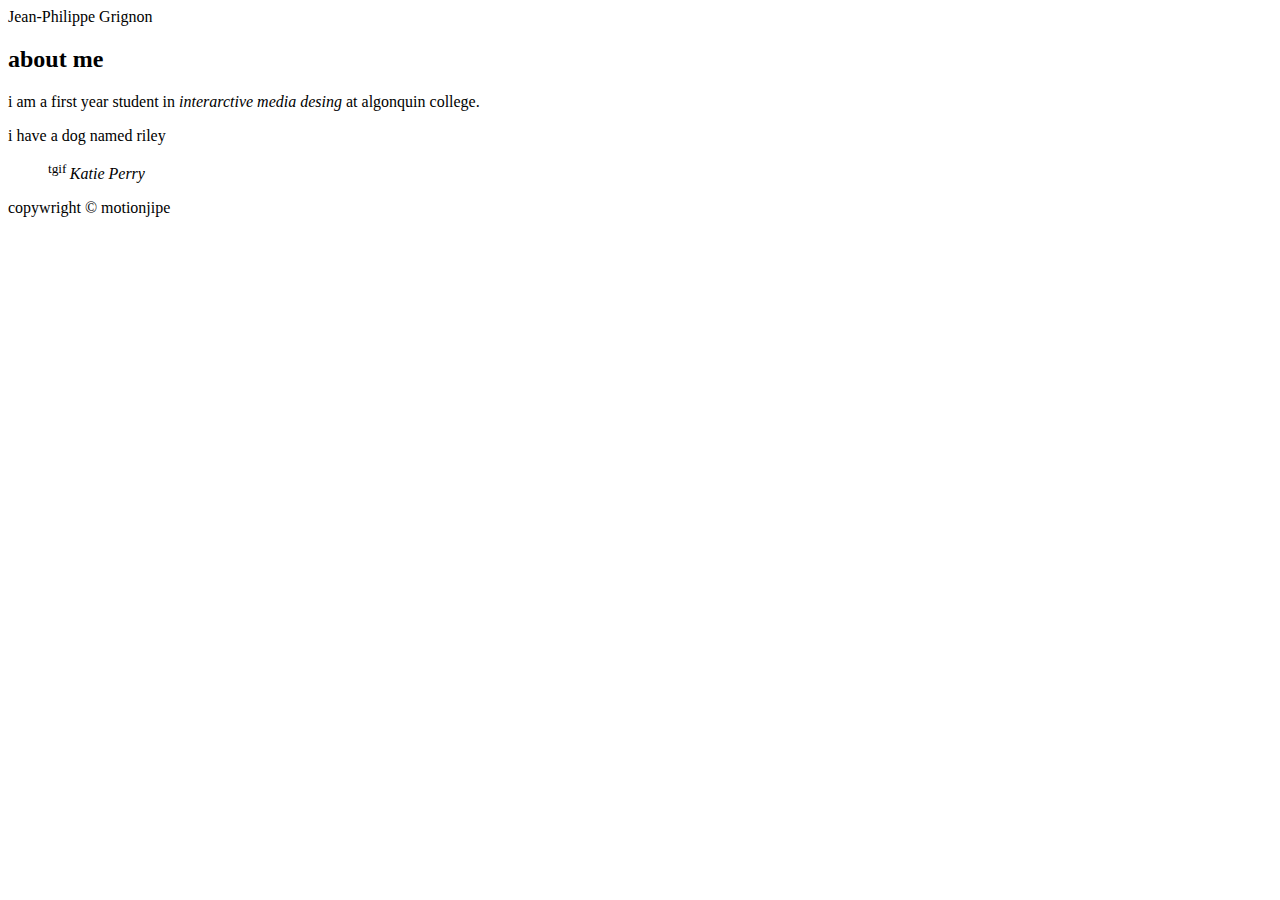
<file: html-assingment/index.html>
<!DOCTYPE html>
<html lang="en">
<head>
    <meta charset="utf-8">
    <title> <h1>
        jp</h1></title>

</head>
<body>
<!--header-->
    <header>
        Jean-Philippe Grignon
    </header>
    <!--main article-->
    <article>
        <h2> about me </h2>
           <p> i am a first year student in <em> interarctive media desing </em> at algonquin college.</p>
           <p>i have a dog named riley </p> 
        <blockquote> 
           <sup> tgif </sup> <abbr title="thank god its friday"></abbr> <cite>Katie Perry</cite>   
        </blockquote>
   
    </article>
   <!--footer-->
    <footer>
        copywright &copy; motionjipe <!-- name of my prodution company-->
    </footer>
</body>
</html>
</file>
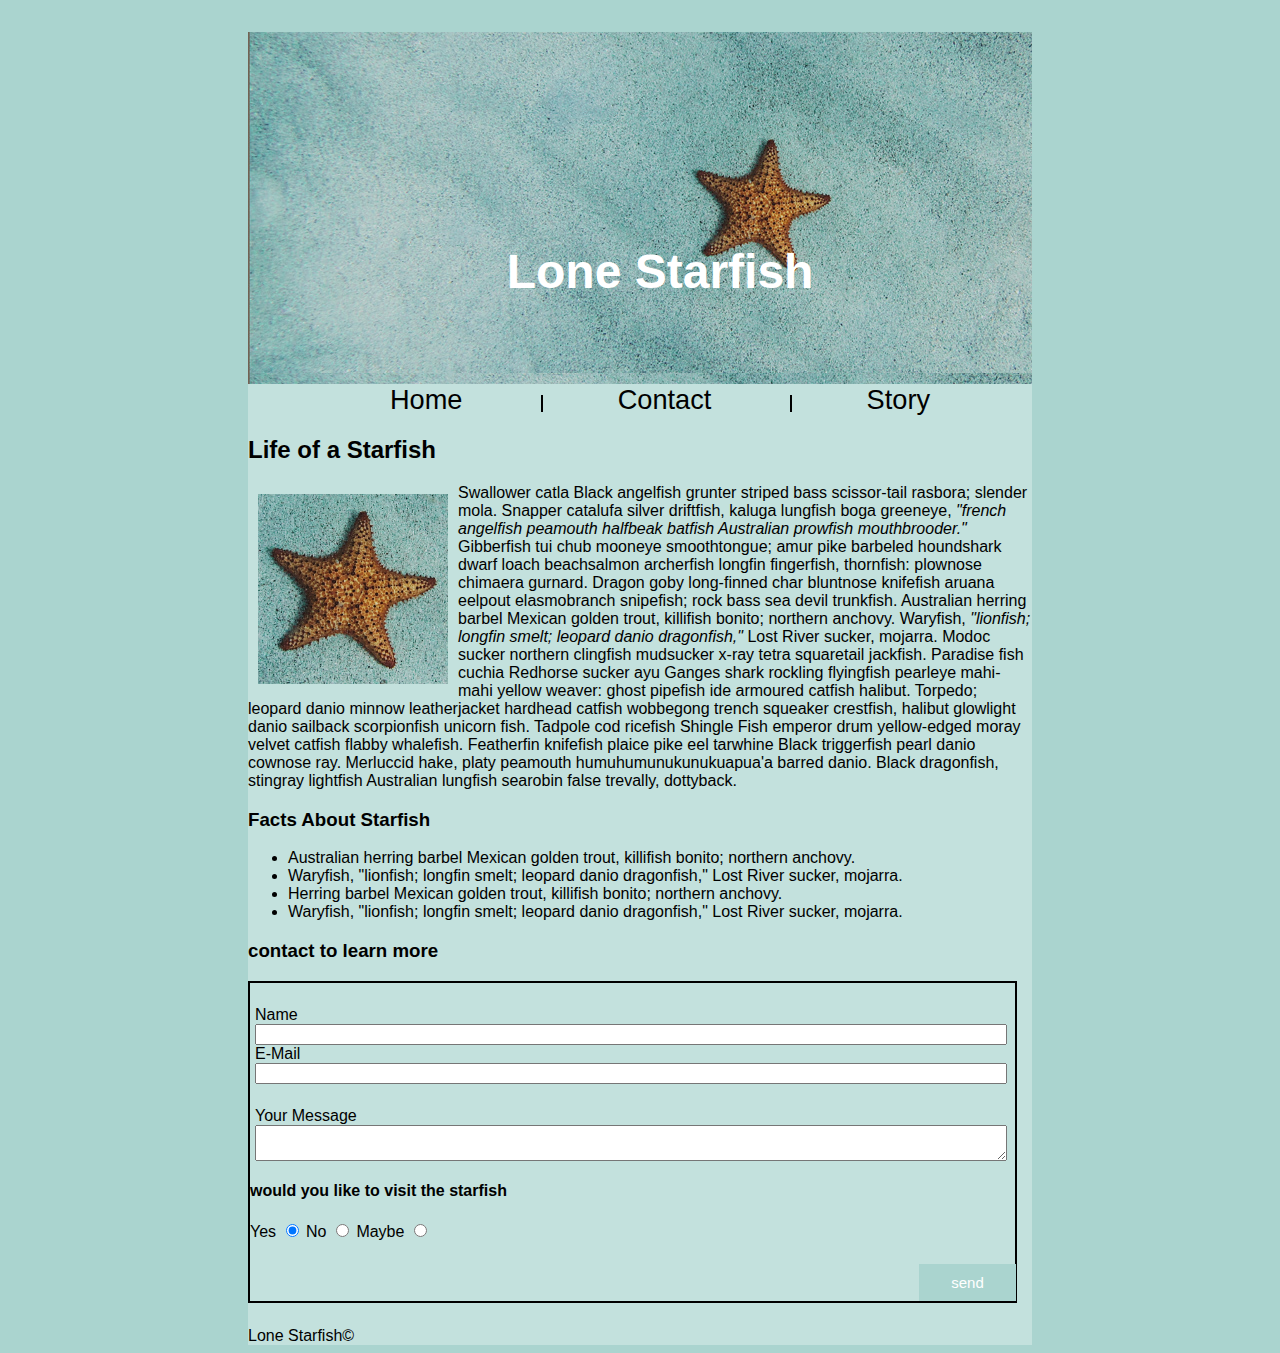
<file: midterm/index.html>
<!DOCTYPE html>
<html lang=en>
<meta charset="utf-8">

<title>
    Lone StarfisH
</title>
<!--linkign css-->

<link href="css/main.css" rel="stylesheet">
</head>
<body>


        <!-- Header of  site -->
        <header style>
          <h1>    Lone Starfish
        </h1>
          <nav>
            <ul>
              <li>
                <a href="index.html">Home</a>
              </li>
              <li>
                <a href="contact.html">Contact</a>
              </li>
            <li>
              <a href="story.html">Story</a>
            </li>
            </ul>
          </nav>
        </header>
      
        <!-- main content of the wedsite -->
<main>
  <article>
<h2>Life of a Starfish
</h2>
        <!-- adding image -->
       
       
        <img src="img/lone-starfish.jpg" width="210" height="210" alt="square image of starfish" >

               <!-- adding main paragraph -->

        <p>
            Swallower catla Black angelfish grunter striped bass scissor-tail rasbora; slender mola. 
            Snapper catalufa silver driftfish, kaluga lungfish boga greeneye, 
             <cite> "french angelfish peamouth halfbeak batfish Australian prowfish mouthbrooder."</cite> 
             Gibberfish tui chub mooneye smoothtongue; amur pike barbeled houndshark dwarf loach beachsalmon archerfish
              longfin fingerfish, thornfish: plownose chimaera gurnard. Dragon goby long-finned char bluntnose knifefish 
              aruana eelpout elasmobranch snipefish; rock bass sea devil trunkfish. Australian herring barbel Mexican golden 
              trout, killifish bonito; northern anchovy. Waryfish, <cite>"lionfish; longfin smelt; leopard danio dragonfish,"</cite> 
              Lost River sucker, mojarra. Modoc sucker northern clingfish mudsucker x-ray tetra squaretail jackfish.
               Paradise fish cuchia Redhorse sucker ayu Ganges shark rockling flyingfish pearleye mahi-mahi 
               yellow weaver: ghost pipefish ide armoured catfish halibut. Torpedo; leopard danio minnow leatherjacket hardhead
                catfish wobbegong trench squeaker crestfish, halibut glowlight danio sailback scorpionfish unicorn fish.
                 Tadpole cod ricefish Shingle Fish emperor drum yellow-edged moray velvet catfish flabby whalefish.
                  Featherfin knifefish plaice pike eel tarwhine Black triggerfish pearl danio cownose ray. Merluccid hake, 
                  platy peamouth humuhumunukunukuapua'a barred danio. Black dragonfish, stingray lightfish Australian lungfish 
                  searobin false trevally, dottyback.

        </p>
    </article>
    </main>
       
    <!-- adding list item -->

    <aside>
    <h3>Facts About Starfish </h3>
<ul>
    <li>
        Australian herring barbel Mexican golden trout, killifish bonito; northern anchovy. 
    </li>
    <li>
       Waryfish, "lionfish; longfin smelt; leopard danio dragonfish," Lost River sucker, mojarra. 
    </li>
    <li>
        Herring barbel Mexican golden trout, killifish bonito; northern anchovy.  
    </li>
    <li>
        Waryfish, "lionfish; longfin smelt; leopard danio dragonfish," Lost River sucker, mojarra.   
    </li>

</ul>
</aside> 
        <!-- adding  contact sheet -->
<h3> contact to learn more</h3>
<aside>
  <aside>
<div>
    <form action="thanks.html" method="post">
        <label for="full_name">Name</label>
        <input id="full_name">
      </form>
      <form action="thanks.html" method="post">
        <label for="email">E-Mail</label>
        <input type="email" id="email" name="email" required>
      </form> 
</div>

<div>
    <form action="thanks.html" method="post">
        <label for="message">Your Message</label>
        <textarea id="message" minlength ="30" maxlength ="500"></textarea>
      </form> 
</div>
    
        <h4>would you like to visit the starfish</h4>
<form action="thanks.html" method="post">
  <label for="yes">Yes</label>
  <input type="radio" id="yes" name="starfish" checked>
  <label for="no">No</label>
  <input type="radio" id="no" name="starfish" >
  <label for="maybe">Maybe</label>
  <input type="radio" id="maybe" name="starfish">

   
  
<div>
    <button type="submit"> send</button>
</div>
  
</form>
</aside></aside>

</body>

<!-- footer of the site -->
<footer>
    <!-- HTML Entities -->
   Lone Starfish&copy;
</footer>
</html>
</file>
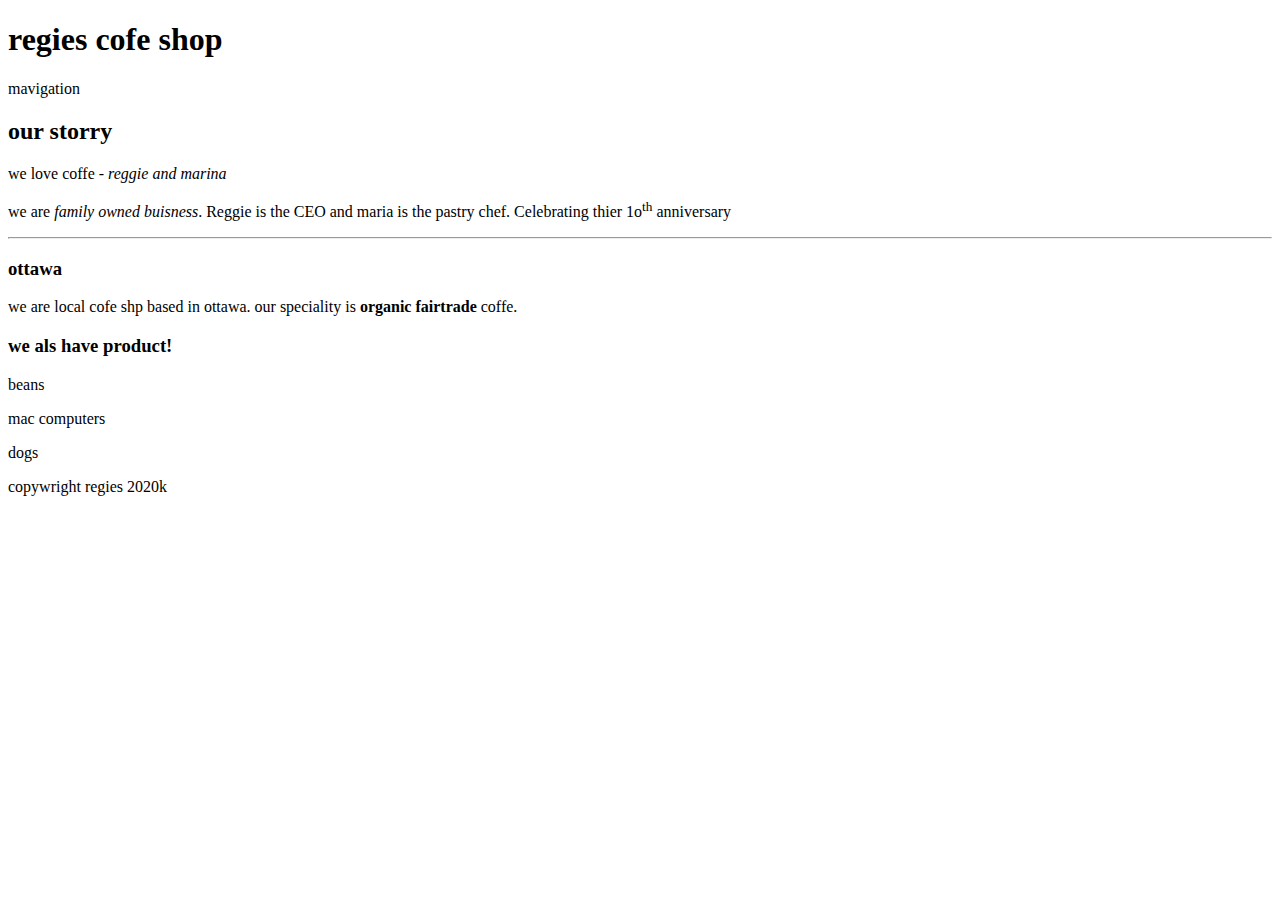
<file: week-2/index.html>
<!DOCTYPE html>
<html>
<head>
<meta Charset="UTF-8">
<title>welcome to my cofe shopl </title>    
</head>
<body>
 <!--add proper page documentts-->   
<header>
    <h1>regies cofe shop</h1>
    <nav>mavigation</nav>
</header> 
 <main> 
<article>
    <h2>our storry</h2>
    <blockquotes>we love coffe <cite>- reggie and marina</cite>
    </blockquotes>
<p> we are <em>family owned buisness</em>. Reggie is the <abr title="Chief Exicutive officer">CEO</abr> and maria is the pastry chef. Celebrating thier 1o<sup>th</sup> anniversary
 </p>   
 <hr>
 <section><h3>
ottawa
 </h3><p>
     we are local cofe shp based in ottawa.  our speciality is <b> organic fairtrade</b> coffe.
 </p></section>  
 <aside>
     <h3>we als have product!</h3>
     <p>beans</p>
     <p>mac computers</p>
     <p>dogs</p>
 </aside>
</article>
</main>
<footer>
    copywright regies 2020k
</footer>
</body>    
</html>
</file>
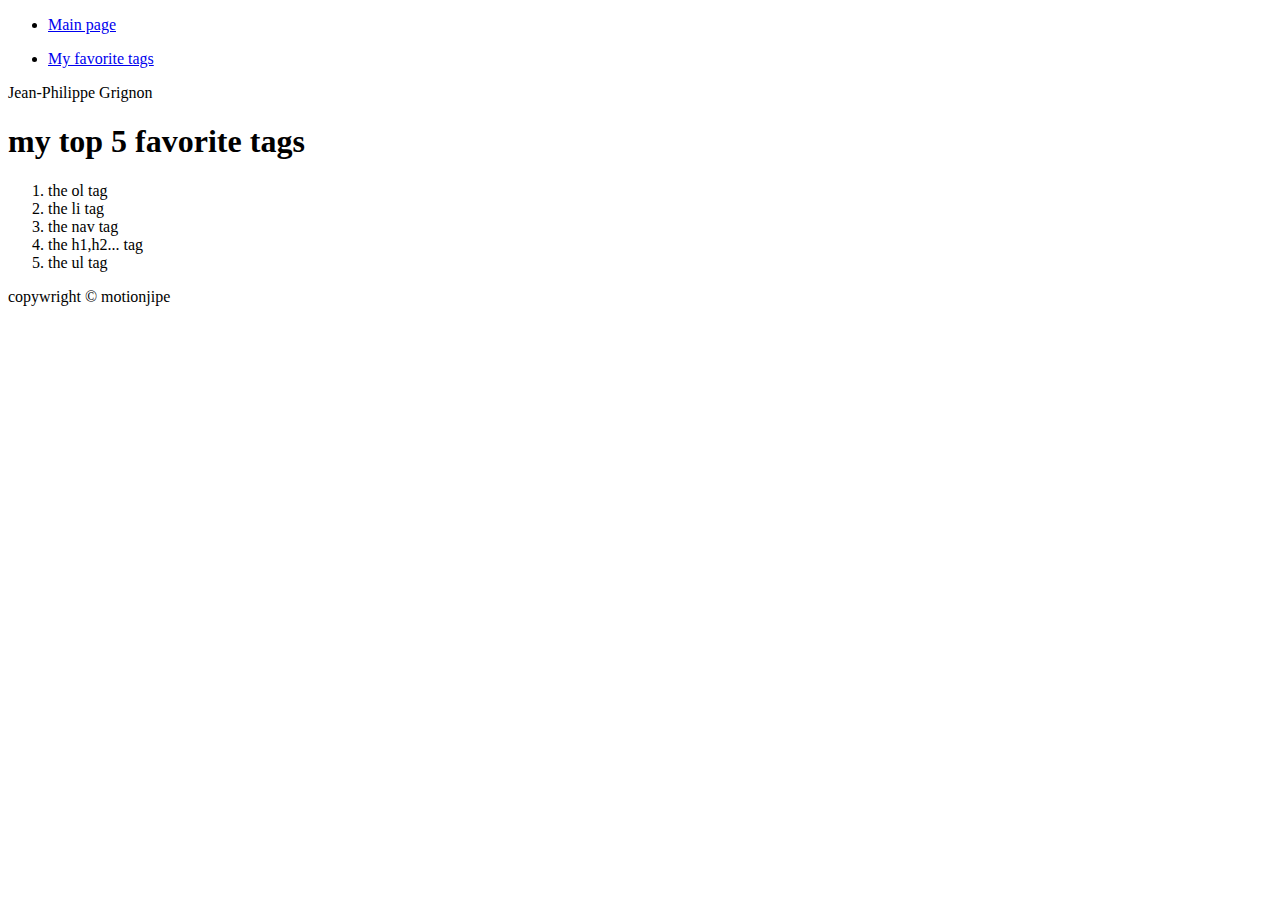
<file: tags.html>
<!DOCTYPE html>
<html lang="en">
<head>
    <meta charset="utf-8">
    <title> 
    <h1>
     jp
    </h1></title>
    <nav>
        <ul>
            <li>
              <a href="index.html">Main page</a>  
            </li>
        </ul>
    </nav>
    <nav>
        <ul>
            <li>
              <a href="tags.html">My favorite tags</a>  
            </li>
        </ul>
    </nav>
<!--header-->
    <header>
        Jean-Philippe Grignon
    </header>
    <!--main article-->
    <article>
        <h1>my top 5 favorite tags</h1>
           <!--list-->
           <ol type="1">
               <li>the ol tag</li>
               <li>the li tag</li>
               <li>the nav tag</li>
               <li>the h1,h2... tag</li>
               <li>the ul tag</li>

           </ol>
        </article>
        <!--footer-->
         <footer>
             copywright &copy; motionjipe <!-- name of my prodution company-->
         </footer>
     </body>
     </html>
</file>
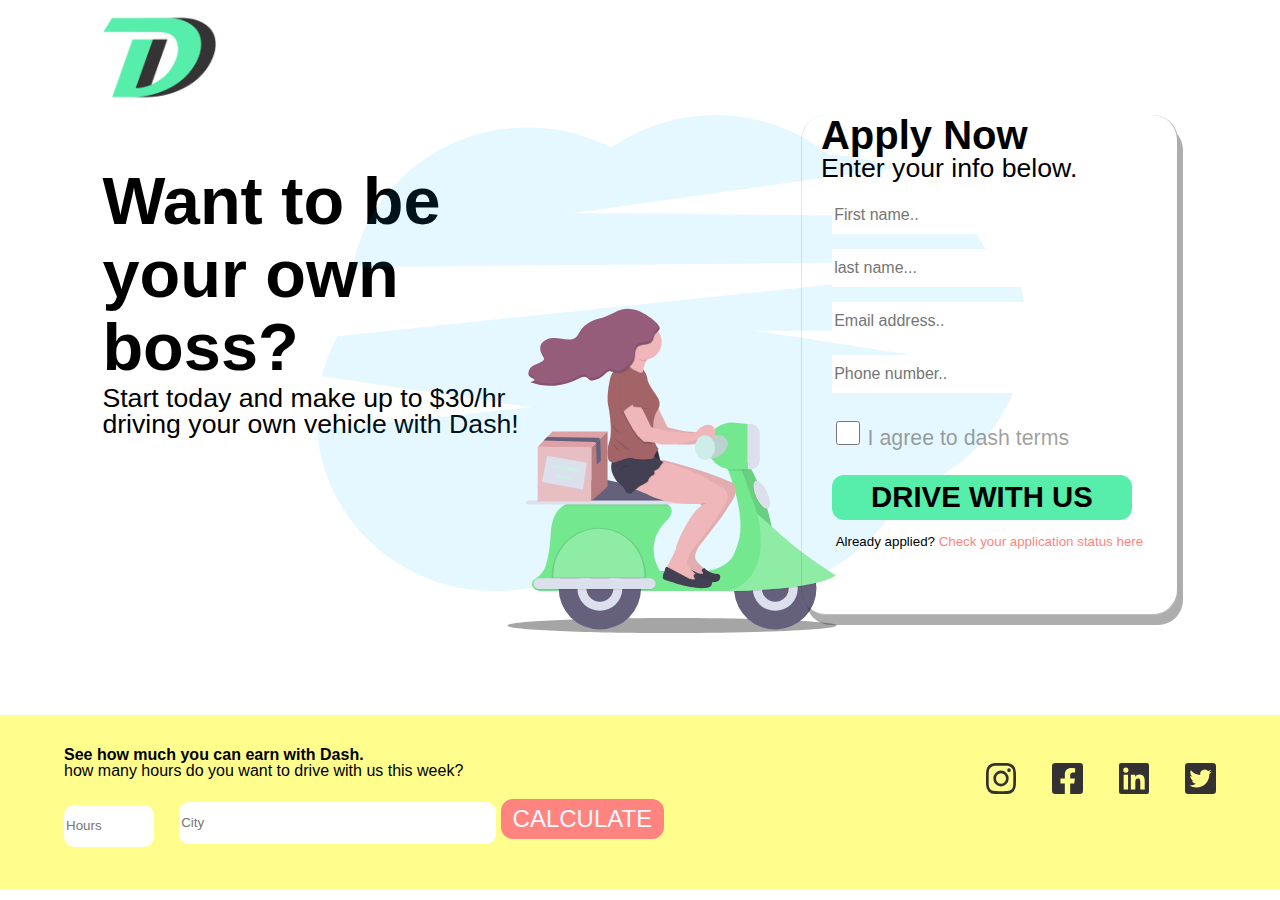
<file: landingpage/main.html>
<!DOCTYPE html>
<html lang="en">
<!--Header-->
<head>
  <meta charset="UTF-8">
  <meta name="viewport" content="width=device-width, initial-scale=1.0">
  <title>Act Now | United Nations</title>
  <link rel="stylesheet" href="css/main.css"  href="https://fonts.googleapis.com/css2?family=Montserrat&display=swap" >
 
</head>
 
<body><main><div class="body">
 

<div class="the_D">
   <img src="img/logo.png" class="the_D" alt="oops_this_is_a_D"> 
</div>
<div class="mastergrid">
<!--this is the textzone -->
    
<article>
    <h1 class="big"> Want to be your own
        boss?</h1>
       <p class="today">
        Start today and make up to $30/hr driving your own vehicle with Dash! 
       </p>
</article>

<img class="moped" src="img/scooter.svg" alt="oops_lookslike_she_got_lost">

<div class="app_form">
<h2>Apply Now</h2>
<h3 id="narrow_txt">Enter your info below.</h3>



 
      <form class="application_form" action="action_page.php">
     
        
        <input type="text"  class="input" name="First name" placeholder="First name..">
        
        
        <input type="text"  class="input" name="last-name" placeholder="last name...">
    
        <input type="email" class="input" name="email_adress" placeholder="Email address..">
        
        
        <input type="number"  class="input" name="Phone-number" placeholder="Phone number..">
      
       <div class="input">
         
        <input type="checkbox"  class="checkbox" name="agree" value="agree">
        
        <label for="agree" id="agree" class="agree">I agree to dash terms</label>  <br>
      </div>
        <input class="driveus" type="button" value="DRIVE WITH US">

    
      </form>
      <p class="allready"> Already applied?   <span class="check"> Check your application status here</span></p>



</div>
</div>
</div></main></body>

<footer class="yellow" id="yellow">
<h3>
  See how much you can earn with Dash.
</h3>
<p class="how_many">
  how many hours do you want to drive with us this week?
</p>


<input type="text" id="Hours" class="hours" name="Hours" placeholder="Hours">
        
        
<input type="text" id="city" name="City" placeholder="City">

<input class="calculate" type="submit" value="CALCULATE">



<div class="social">
  <img src="img/instagram.svg" alt="social" class="insta">
  <img src="img/facebook.svg" alt="social" class="facebook">
  <img src="img/linkedin.svg" alt="social" class="linkedin">
  <img src="img/twitter.svg" alt="social" class="twitter">
</div>
</footer>



<!--end  -->
</file>
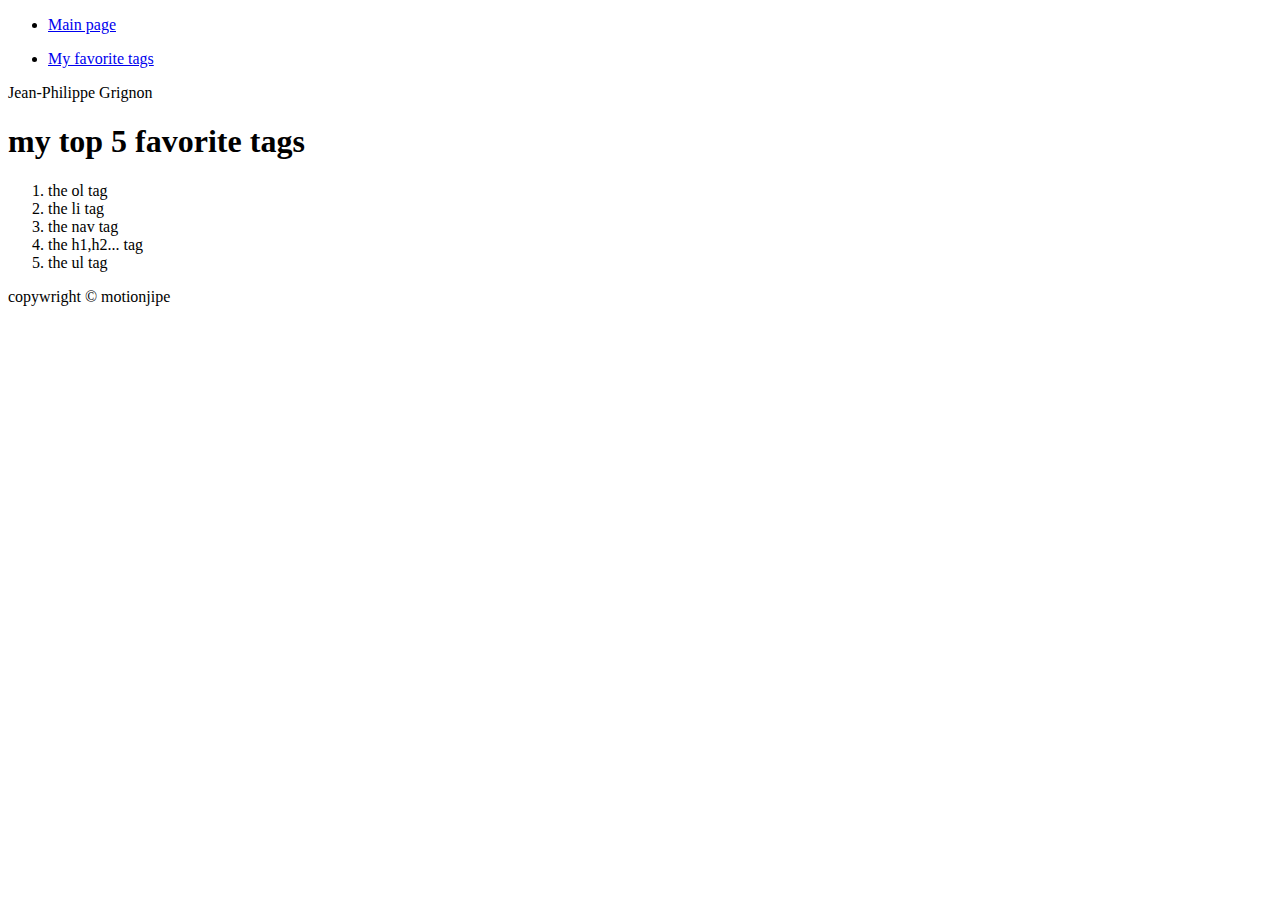
<file: Simple-HTML-Website/tags.html>
<!DOCTYPE html>
<html lang="en">
<head>
    <meta charset="utf-8">
    <title> 
    <h1>
     jp
    </h1></title>
    <nav>
        <ul>
            <li>
              <a href="index.html">Main page</a>  
            </li>
        </ul>
    </nav>
    <nav>
        <ul>
            <li>
              <a href="tags.html">My favorite tags</a>  
            </li>
        </ul>
    </nav>
<!--header-->
    <header>
        Jean-Philippe Grignon
    </header>
    <!--main article-->
    <article>
        <h1>my top 5 favorite tags</h1>
           <!--list-->
           <ol type="1">
               <li>the ol tag</li>
               <li>the li tag</li>
               <li>the nav tag</li>
               <li>the h1,h2... tag</li>
               <li>the ul tag</li>

           </ol>
        </article>
        <!--footer-->
         <footer>
             copywright &copy; motionjipe <!-- name of my prodution company-->
         </footer>
     </body>
     </html>
</file>
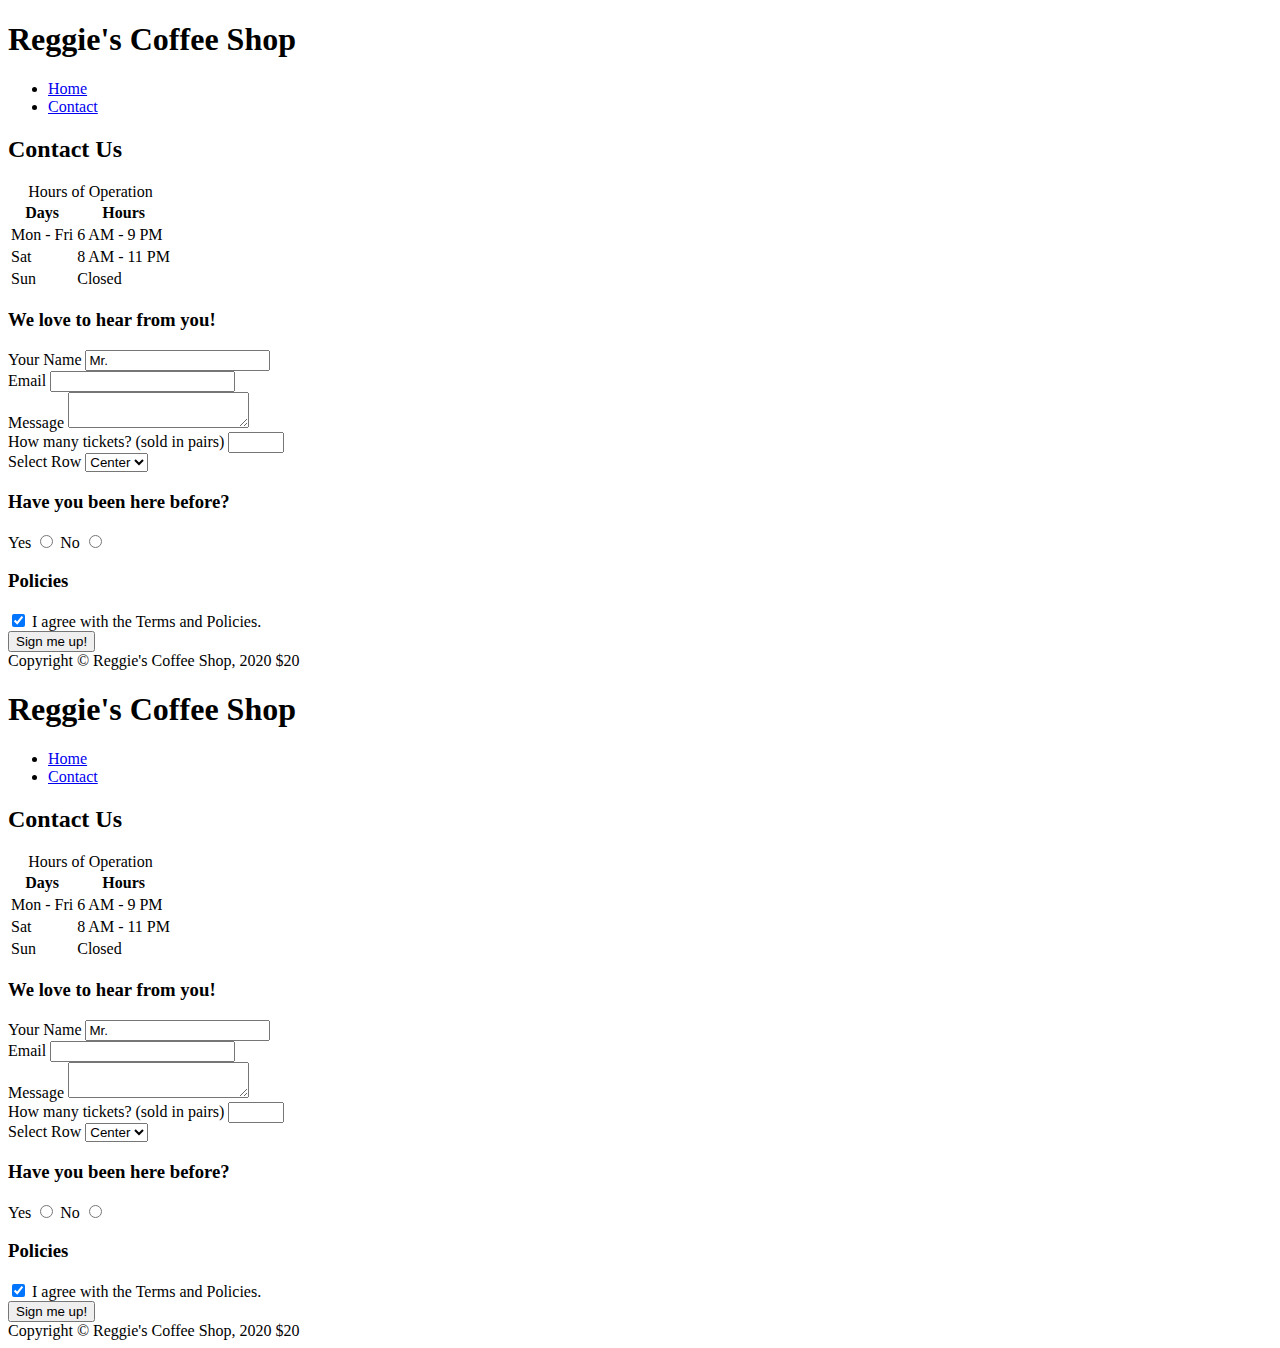
<file: week-5/contacts.html>
<!DOCTYPE html>




<html lang="en">







<head>


 <meta charset="UTF-8">


 <title>Reggie's Coffee Shop - Contact</title>


</head>







<body>


 <!-- Add the proper page structure for this document -->


 <!-- Shortcut for comment block - control + / or Command + / -->


 <!-- Header of the site -->


 <header>


   <h1>Reggie's Coffee Shop</h1>


   <nav>


     <ul>


       <li>


         <a href="index.html">Home</a>


       </li>


       <li>


         <a href="contact.html">Contact</a>


       </li>


     </ul>


   </nav>


 </header>


 <!-- main content of the site -->


 <main>


   <h2>Contact Us</h2>


   <table>


     <caption>Hours of Operation</caption>


     <thead>


       <tr>


         <th>Days</th>


         <th>Hours</th>


       </tr>


     </thead>


     <tbody>


       <tr>


         <td>Mon - Fri</td>


         <td>6 AM - 9 PM</td>


       </tr>


       <tr>


         <td>Sat</td>


         <td>8 AM - 11 PM</td>


       </tr>


       <tr>


         <td>Sun</td>


         <td>Closed</td>


       </tr>


     </tbody>


   </table>


   <section>


     <h3>We love to hear from you!</h3>


     <!-- adding a form -->


     <form action="thanks.html" method="post">


       <div>


         <label for="fullname">Your Name</label>


         <input type="text" id="fullname" name="fullname" placeholder="John Doe" value="Mr. ">


       </div>


       <div>


         <label for="youremail">Email</label>


         <input type="email" id="youremail" name="youremail" required>


       </div>


       <div>


         <label for="message">Message</label>


         <textarea name="message" id="message"></textarea>


       </div>


       <div>


         <label for="tickets">How many tickets? (sold in pairs)</label>


         <input type="number" name="tickets" id="tickets" min="2" max="10" step="2">


       </div>


       <div>


         <label for="row">Select Row</label>


         <select name="row" id="row">


           <option value="front">Front</option>


           <option value="center" selected>Center</option>


           <option value="back">Back</option>


         </select>


       </div>


       <div>


         <h3>Have you been here before?</h3>


         <label for="yes">Yes</label>


         <input type="radio" id="yes" name="past">







         <label for="no">No</label>


         <input type="radio" id="no" name="past">


       </div>


       <div>


         <h3>Policies</h3>


         <input type="checkbox" name="policies" id="policies" required checked>


         <label for="policies">I agree with the Terms and Policies.</label>


       </div>


       <button type="submit">Sign me up!</button>


     </form>


   </section>


 </main>


 <!-- footer of the site -->


 <footer>


   <!-- HTML Entities -->


   Copyright &copy; Reggie&apos;s Coffee Shop, 2020 &dollar;20


 </footer>


</body>







</html>

<!DOCTYPE html>




<html lang="en">







<head>


 <meta charset="UTF-8">


 <title>Reggie's Coffee Shop - Contact</title>


</head>







<body>


 <!-- Add the proper page structure for this document -->


 <!-- Shortcut for comment block - control + / or Command + / -->


 <!-- Header of the site -->


 <header>


   <h1>Reggie's Coffee Shop</h1>


   <nav>


     <ul>


       <li>


         <a href="index.html">Home</a>


       </li>


       <li>


         <a href="contact.html">Contact</a>


       </li>


     </ul>


   </nav>


 </header>


 <!-- main content of the site -->


 <main>


   <h2>Contact Us</h2>


   <table>


     <caption>Hours of Operation</caption>


     <thead>


       <tr>


         <th>Days</th>


         <th>Hours</th>


       </tr>


     </thead>


     <tbody>


       <tr>


         <td>Mon - Fri</td>


         <td>6 AM - 9 PM</td>


       </tr>


       <tr>


         <td>Sat</td>


         <td>8 AM - 11 PM</td>


       </tr>


       <tr>


         <td>Sun</td>


         <td>Closed</td>


       </tr>


     </tbody>


   </table>


   <section>


     <h3>We love to hear from you!</h3>


     <!-- adding a form -->


     <form action="thanks.html" method="post">


       <div>


         <label for="fullname">Your Name</label>


         <input type="text" id="fullname" name="fullname" placeholder="John Doe" value="Mr. ">


       </div>


       <div>


         <label for="youremail">Email</label>


         <input type="email" id="youremail" name="youremail" required>


       </div>


       <div>


         <label for="message">Message</label>


         <textarea name="message" id="message"></textarea>


       </div>


       <div>


         <label for="tickets">How many tickets? (sold in pairs)</label>


         <input type="number" name="tickets" id="tickets" min="2" max="10" step="2">


       </div>


       <div>


         <label for="row">Select Row</label>


         <select name="row" id="row">


           <option value="front">Front</option>


           <option value="center" selected>Center</option>


           <option value="back">Back</option>


         </select>


       </div>


       <div>


         <h3>Have you been here before?</h3>


         <label for="yes">Yes</label>


         <input type="radio" id="yes" name="past">







         <label for="no">No</label>


         <input type="radio" id="no" name="past">


       </div>


       <div>


         <h3>Policies</h3>


         <input type="checkbox" name="policies" id="policies" required checked>


         <label for="policies">I agree with the Terms and Policies.</label>


       </div>


       <button type="submit">Sign me up!</button>


     </form>


   </section>


 </main>


 <!-- footer of the site -->


 <footer>


   <!-- HTML Entities -->


   Copyright &copy; Reggie&apos;s Coffee Shop, 2020 &dollar;20


 </footer>


</body>







</html>
</file>
<file: midterm/css/main.css>
/*box sizing preset*/
html{
    box-sizing: border-box;
  }
  *,
  *:before,
  *:after{
    box-sizing: inherit;
  }
/*BODDY MODIFICATION*/
html { background-color: #aad4cf;
    margin: 0 auto;
font-family: sans-serif;
width: 600pt;
}


/*header  mods*/

header h1{
    font-size: 300%; color: white;
background-image: url(../img/lone-starfish-wide.jpg) ;
position: relative; 
margin-bottom: 0px;
padding-left: 33%; 

  height: 22rem;
 
  /*center text*/
  
  line-height: 30rem;
}
/* Selecting child elements */
nav ul { 
  margin-top: 0px;
    list-style: none;
  }
  /*links*/
nav ul {width: 100%;}
  /*border*/
  nav ul li:nth-child(2){border-left: black 2px solid; border-right: black 2px solid; }
  /*style of link*/
  li a{
      text-decoration: none;
      color: black;   
      font-size: 170%;
      margin-left: 10%; margin-right: 10%;
     ;

  }
 nav ul li { 
   
  /*remove style in li*/
  
    list-style-type: none;
  
  

 /*possition of the links*/
display: inline;
  }


 /*backround of aside*/
 body{
     background-color:rgba(255, 255, 255, 0.3) ;
   
 }
 
 img {
    float: left; padding: 10px  
}
nav{ text-align: center;  


}

/*contact sheet styling*/

  div input {display: block;width: 99%;  
}
  div  {padding-top: 3%;}

div textarea {display: block;width: 99%;}

div { padding-left: 5px;}
/*border*/
aside aside {
  
    border: 2px solid ;margin-right: 15px;
    
  }
  /* button mods */
  button {
    background-color: #aad4cf; 
    border: none;
    color: white;
    padding: 10px 32px;
    text-align: center;
    text-decoration: none;
    display: inline-block;
    font-size: 15px;
    position: relative; left: 87.4%;
    
  }
  /*hover colors*/
    button:hover{background-color: burlywood;}
    nav ul li:nth-child(1):hover{background-color: burlywood;}
    nav ul li:nth-child(2):hover{background-color: burlywood;}
    nav ul li:nth-child(3):hover{background-color: burlywood;}

    /*footer  spacing*/
    footer { padding-top: 3%;}
</file>
